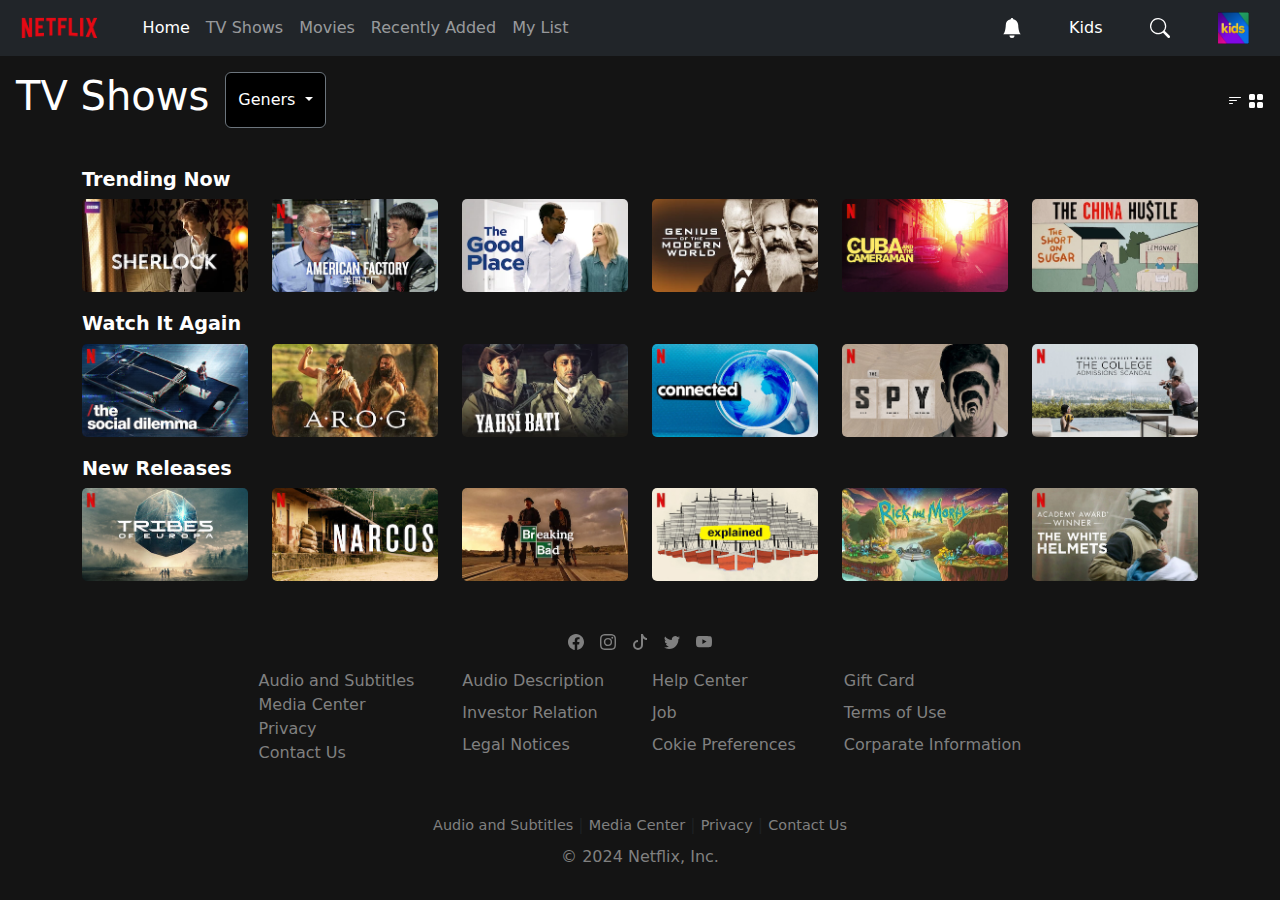
<file: index.html>
<!DOCTYPE html>
<html lang="en">
  <head>
    <meta charset="UTF-8" />
    <meta name="viewport" content="width=device-width, initial-scale=1.0" />
    <title>Netflix Clone</title>
    <link
      href="https://cdn.jsdelivr.net/npm/bootstrap@5.3.3/dist/css/bootstrap.min.css"
      rel="stylesheet"
    />
    <!-- Lo mando solo perchè lo devo madnare ma non so che mi è preso oggi letteralmente vuoto totale. Scusa per questo obrobrio -->
    <link rel="stylesheet" href="./assests/css/syle.css" />
  </head>
  <body class="min-vh-100">
    <header>
      <nav class="navbar navbar-expand-lg navbar-dark bg-dark">
        <div class="container-fluid d-flex align-content-center">
          <img
            src="./assests/img/netflix_logo.png"
            alt="netflix_logo"
            width="10%"
          />
          <div class="container-fluid" id="navbarNav">
            <ul class="navbar-nav ms-3">
              <li class="nav-item">
                <a class="nav-link active" href="#">Home</a>
              </li>
              <li class="nav-item">
                <a class="nav-link" href="#">TV Shows</a>
              </li>
              <li class="nav-item"><a class="nav-link" href="#">Movies</a></li>
              <li class="nav-item">
                <a class="nav-link" href="#">Recently Added</a>
              </li>
              <li class="nav-item"><a class="nav-link" href="#">My List</a></li>
            </ul>
          </div>
        </div>
        <div id="second-nav-bar">
          <div id="profile"></div>
          <div
            id="svg-contaier"
            class="d-flex align-items-center gap-3 justify-content-evenly"
          >
            <svg
              xmlns="http://www.w3.org/2000/svg"
              width="20"
              height="20"
              fill="currentColor"
              class="bi bi-bell-fill"
              viewBox="0 0 16 16"
            >
              <path
                d="M8 16a2 2 0 0 0 2-2H6a2 2 0 0 0 2 2m.995-14.901a1 1 0 1 0-1.99 0A5 5 0 0 0 3 6c0 1.098-.5 6-2 7h14c-1.5-1-2-5.902-2-7 0-2.42-1.72-4.44-4.005-4.901"
              />
            </svg>
            <a href="#" class="nav-link">Kids</a>
            <svg
              xmlns="http://www.w3.org/2000/svg"
              width="20"
              height="20"
              fill="currentColor"
              class="bi bi-search"
              viewBox="0 0 16 16"
            >
              <path
                d="M11.742 10.344a6.5 6.5 0 1 0-1.397 1.398h-.001q.044.06.098.115l3.85 3.85a1 1 0 0 0 1.415-1.414l-3.85-3.85a1 1 0 0 0-.115-.1zM12 6.5a5.5 5.5 0 1 1-11 0 5.5 5.5 0 0 1 11 0"
              />
            </svg>

            <img
              src="./assests/img/kids_icon.png"
              alt="profile pic"
              width="10%"
            />
          </div>
        </div>
      </nav>
    </header>

    <main class="mb-5">
      <div class="d-flex align-content-center justify-content-between">
        <div id="show-container" class="d-flex align-content-center gap-3 m-3">
          <h1>TV Shows</h1>
          <button
            class="btn btn-secondary dropdown-toggle bg-black text-white"
            type="button"
            data-bs-toggle="dropdown"
            aria-expanded="false"
          >
            Geners
          </button>
          <ul class="dropdown-menu">
            <li><a class="dropdown-item" href="#">Horror</a></li>
            <li><a class="dropdown-item" href="#">Action</a></li>
            <li><a class="dropdown-item" href="#">Romans</a></li>
            <li><a class="dropdown-item" href="#">Cartoons</a></li>
            <li><a class="dropdown-item" href="#">Anime</a></li>
          </ul>
        </div>
        <div class="align-content-center p-3">
          <svg
            xmlns="http://www.w3.org/2000/svg"
            width="16"
            height="16"
            fill="currentColor"
            class="bi bi-filter-left"
            viewBox="0 0 16 16"
          >
            <path
              d="M2 10.5a.5.5 0 0 1 .5-.5h3a.5.5 0 0 1 0 1h-3a.5.5 0 0 1-.5-.5m0-3a.5.5 0 0 1 .5-.5h7a.5.5 0 0 1 0 1h-7a.5.5 0 0 1-.5-.5m0-3a.5.5 0 0 1 .5-.5h11a.5.5 0 0 1 0 1h-11a.5.5 0 0 1-.5-.5"
            />
          </svg>
          <svg
            xmlns="http://www.w3.org/2000/svg"
            width="16"
            height="16"
            fill="currentColor"
            class="bi bi-grid-fill"
            viewBox="0 0 16 16"
          >
            <path
              d="M1 2.5A1.5 1.5 0 0 1 2.5 1h3A1.5 1.5 0 0 1 7 2.5v3A1.5 1.5 0 0 1 5.5 7h-3A1.5 1.5 0 0 1 1 5.5zm8 0A1.5 1.5 0 0 1 10.5 1h3A1.5 1.5 0 0 1 15 2.5v3A1.5 1.5 0 0 1 13.5 7h-3A1.5 1.5 0 0 1 9 5.5zm-8 8A1.5 1.5 0 0 1 2.5 9h3A1.5 1.5 0 0 1 7 10.5v3A1.5 1.5 0 0 1 5.5 15h-3A1.5 1.5 0 0 1 1 13.5zm8 0A1.5 1.5 0 0 1 10.5 9h3a1.5 1.5 0 0 1 1.5 1.5v3a1.5 1.5 0 0 1-1.5 1.5h-3A1.5 1.5 0 0 1 9 13.5z"
            />
          </svg>
        </div>
      </div>

      <div class="container mt-4">
        <h2 class="movie-category">Trending Now</h2>
        <div class="row movie-row">
          <div class="col-6 col-md-4 col-lg-2">
            <img src="./assests/img/media/media0.webp" alt="Movie" />
          </div>
          <div class="col-6 col-md-4 col-lg-2">
            <img src="./assests/img/media/media1.jpg" alt="Movie" />
          </div>
          <div class="col-6 col-md-4 col-lg-2">
            <img src="./assests/img/media/media2.webp" alt="Movie" />
          </div>
          <div class="col-6 col-md-4 col-lg-2">
            <img src="./assests/img/media/media3.webp" alt="Movie" />
          </div>
          <div class="col-6 col-md-4 col-lg-2">
            <img src="./assests/img/media/media4.jpg" alt="Movie" />
          </div>
          <div class="col-6 col-md-4 col-lg-2">
            <img src="./assests/img/media/media5.webp" alt="Movie" />
          </div>
        </div>

        <h2 class="movie-category">Watch It Again</h2>
        <div class="row movie-row">
          <div class="col-6 col-md-4 col-lg-2">
            <img src="./assests/img/media/media6.jpg" alt="Movie" />
          </div>
          <div class="col-6 col-md-4 col-lg-2">
            <img src="./assests/img/media/media7.webp" alt="Movie" />
          </div>
          <div class="col-6 col-md-4 col-lg-2">
            <img src="./assests/img/media/media8.webp" alt="Movie" />
          </div>
          <div class="col-6 col-md-4 col-lg-2">
            <img src="./assests/img/media/media9.jpg" alt="Movie" />
          </div>
          <div class="col-6 col-md-4 col-lg-2">
            <img src="./assests/img/media/media10.jpg" alt="Movie" />
          </div>
          <div class="col-6 col-md-4 col-lg-2">
            <img src="./assests/img/media/media11.jpg" alt="Movie" />
          </div>
        </div>
        <h2 class="movie-category">New Releases</h2>
        <div class="row movie-row">
          <div class="col-6 col-md-4 col-lg-2">
            <img src="./assests/img/media/media12.jpg" alt="Movie" />
          </div>
          <div class="col-6 col-md-4 col-lg-2">
            <img src="./assests/img/media/media13.jpg" alt="Movie" />
          </div>
          <div class="col-6 col-md-4 col-lg-2">
            <img src="./assests/img/media/media14.webp" alt="Movie" />
          </div>
          <div class="col-6 col-md-4 col-lg-2">
            <img src="./assests/img/media/media15.jpg" alt="Movie" />
          </div>
          <div class="col-6 col-md-4 col-lg-2">
            <img src="./assests/img/media/media16.webp" alt="Movie" />
          </div>
          <div class="col-6 col-md-4 col-lg-2">
            <img src="./assests/img/media/media17.jpg" alt="Movie" />
          </div>
        </div>
      </div>
    </main>

    <footer class="container mt-5 text-center text-muted">
      <div
        id="footer-socials"
        class="d-flex align-content-center justify-content-center gap-3 mb-3"
      >
        <a href="#" class="nav-link">
          <svg
            xmlns="http://www.w3.org/2000/svg"
            width="16"
            height="16"
            fill="currentColor"
            class="bi bi-facebook"
            viewBox="0 0 16 16"
          >
            <path
              d="M16 8.049c0-4.446-3.582-8.05-8-8.05C3.58 0-.002 3.603-.002 8.05c0 4.017 2.926 7.347 6.75 7.951v-5.625h-2.03V8.05H6.75V6.275c0-2.017 1.195-3.131 3.022-3.131.876 0 1.791.157 1.791.157v1.98h-1.009c-.993 0-1.303.621-1.303 1.258v1.51h2.218l-.354 2.326H9.25V16c3.824-.604 6.75-3.934 6.75-7.951"
            />
          </svg>
        </a>
        <a href="#" class="nav-link">
          <svg
            xmlns="http://www.w3.org/2000/svg"
            width="16"
            height="16"
            fill="currentColor"
            class="bi bi-instagram"
            viewBox="0 0 16 16"
          >
            <path
              d="M8 0C5.829 0 5.556.01 4.703.048 3.85.088 3.269.222 2.76.42a3.9 3.9 0 0 0-1.417.923A3.9 3.9 0 0 0 .42 2.76C.222 3.268.087 3.85.048 4.7.01 5.555 0 5.827 0 8.001c0 2.172.01 2.444.048 3.297.04.852.174 1.433.372 1.942.205.526.478.972.923 1.417.444.445.89.719 1.416.923.51.198 1.09.333 1.942.372C5.555 15.99 5.827 16 8 16s2.444-.01 3.298-.048c.851-.04 1.434-.174 1.943-.372a3.9 3.9 0 0 0 1.416-.923c.445-.445.718-.891.923-1.417.197-.509.332-1.09.372-1.942C15.99 10.445 16 10.173 16 8s-.01-2.445-.048-3.299c-.04-.851-.175-1.433-.372-1.941a3.9 3.9 0 0 0-.923-1.417A3.9 3.9 0 0 0 13.24.42c-.51-.198-1.092-.333-1.943-.372C10.443.01 10.172 0 7.998 0zm-.717 1.442h.718c2.136 0 2.389.007 3.232.046.78.035 1.204.166 1.486.275.373.145.64.319.92.599s.453.546.598.92c.11.281.24.705.275 1.485.039.843.047 1.096.047 3.231s-.008 2.389-.047 3.232c-.035.78-.166 1.203-.275 1.485a2.5 2.5 0 0 1-.599.919c-.28.28-.546.453-.92.598-.28.11-.704.24-1.485.276-.843.038-1.096.047-3.232.047s-2.39-.009-3.233-.047c-.78-.036-1.203-.166-1.485-.276a2.5 2.5 0 0 1-.92-.598 2.5 2.5 0 0 1-.6-.92c-.109-.281-.24-.705-.275-1.485-.038-.843-.046-1.096-.046-3.233s.008-2.388.046-3.231c.036-.78.166-1.204.276-1.486.145-.373.319-.64.599-.92s.546-.453.92-.598c.282-.11.705-.24 1.485-.276.738-.034 1.024-.044 2.515-.045zm4.988 1.328a.96.96 0 1 0 0 1.92.96.96 0 0 0 0-1.92m-4.27 1.122a4.109 4.109 0 1 0 0 8.217 4.109 4.109 0 0 0 0-8.217m0 1.441a2.667 2.667 0 1 1 0 5.334 2.667 2.667 0 0 1 0-5.334"
            />
          </svg>
        </a>
        <a href="#" class="nav-link">
          <svg
            xmlns="http://www.w3.org/2000/svg"
            width="16"
            height="16"
            fill="currentColor"
            class="bi bi-tiktok"
            viewBox="0 0 16 16"
          >
            <path
              d="M9 0h1.98c.144.715.54 1.617 1.235 2.512C12.895 3.389 13.797 4 15 4v2c-1.753 0-3.07-.814-4-1.829V11a5 5 0 1 1-5-5v2a3 3 0 1 0 3 3z"
            />
          </svg>
        </a>
        <a href="#" class="nav-link">
          <svg
            xmlns="http://www.w3.org/2000/svg"
            width="16"
            height="16"
            fill="currentColor"
            class="bi bi-twitter"
            viewBox="0 0 16 16"
          >
            <path
              d="M5.026 15c6.038 0 9.341-5.003 9.341-9.334q.002-.211-.006-.422A6.7 6.7 0 0 0 16 3.542a6.7 6.7 0 0 1-1.889.518 3.3 3.3 0 0 0 1.447-1.817 6.5 6.5 0 0 1-2.087.793A3.286 3.286 0 0 0 7.875 6.03a9.32 9.32 0 0 1-6.767-3.429 3.29 3.29 0 0 0 1.018 4.382A3.3 3.3 0 0 1 .64 6.575v.045a3.29 3.29 0 0 0 2.632 3.218 3.2 3.2 0 0 1-.865.115 3 3 0 0 1-.614-.057 3.28 3.28 0 0 0 3.067 2.277A6.6 6.6 0 0 1 .78 13.58a6 6 0 0 1-.78-.045A9.34 9.34 0 0 0 5.026 15"
            />
          </svg>
        </a>
        <a href="#" class="nav-link">
          <svg
            xmlns="http://www.w3.org/2000/svg"
            width="16"
            height="16"
            fill="currentColor"
            class="bi bi-youtube"
            viewBox="0 0 16 16"
          >
            <path
              d="M8.051 1.999h.089c.822.003 4.987.033 6.11.335a2.01 2.01 0 0 1 1.415 1.42c.101.38.172.883.22 1.402l.01.104.022.26.008.104c.065.914.073 1.77.074 1.957v.075c-.001.194-.01 1.108-.082 2.06l-.008.105-.009.104c-.05.572-.124 1.14-.235 1.558a2.01 2.01 0 0 1-1.415 1.42c-1.16.312-5.569.334-6.18.335h-.142c-.309 0-1.587-.006-2.927-.052l-.17-.006-.087-.004-.171-.007-.171-.007c-1.11-.049-2.167-.128-2.654-.26a2.01 2.01 0 0 1-1.415-1.419c-.111-.417-.185-.986-.235-1.558L.09 9.82l-.008-.104A31 31 0 0 1 0 7.68v-.123c.002-.215.01-.958.064-1.778l.007-.103.003-.052.008-.104.022-.26.01-.104c.048-.519.119-1.023.22-1.402a2.01 2.01 0 0 1 1.415-1.42c.487-.13 1.544-.21 2.654-.26l.17-.007.172-.006.086-.003.171-.007A100 100 0 0 1 7.858 2zM6.4 5.209v4.818l4.157-2.408z"
            />
          </svg>
        </a>
      </div>

      <div class="container mb-5">
        <div class="d-flex flex-row justify-content-center gap-5">
          <div class="d-flex flex-column justify-content-start">
            <div class="col text-start">Audio and Subtitles</div>
            <div class="col text-start">Media Center</div>
            <div class="col text-start">Privacy</div>
            <div class="col text-start">Contact Us</div>
          </div>
          <div class="d-flex flex-column justify-content-start">
            <div class="col text-start">Audio Description</div>
            <div class="col text-start">Investor Relation</div>
            <div class="col text-start">Legal Notices</div>
          </div>
          <div class="d-flex flex-column justify-content-start">
            <div class="col text-start">Help Center</div>
            <div class="col text-start">Job</div>
            <div class="col text-start">Cokie Preferences</div>
          </div>
          <div class="d-flex flex-column justify-content-start">
            <div class="col text-start">Gift Card</div>
            <div class="col text-start">Terms of Use</div>
            <div class="col text-start">Corparate Information</div>
          </div>
        </div>
      </div>
      <div class="footer-links">
        <a href="#">Audio and Subtitles</a> | <a href="#">Media Center</a> |
        <a href="#">Privacy</a> | <a href="#">Contact Us</a>
      </div>

      <p class="mt-2">&copy; 2024 Netflix, Inc.</p>
    </footer>
    <script src="https://cdn.jsdelivr.net/npm/bootstrap@5.3.3/dist/js/bootstrap.bundle.min.js"></script>
  </body>
</html>
</file>
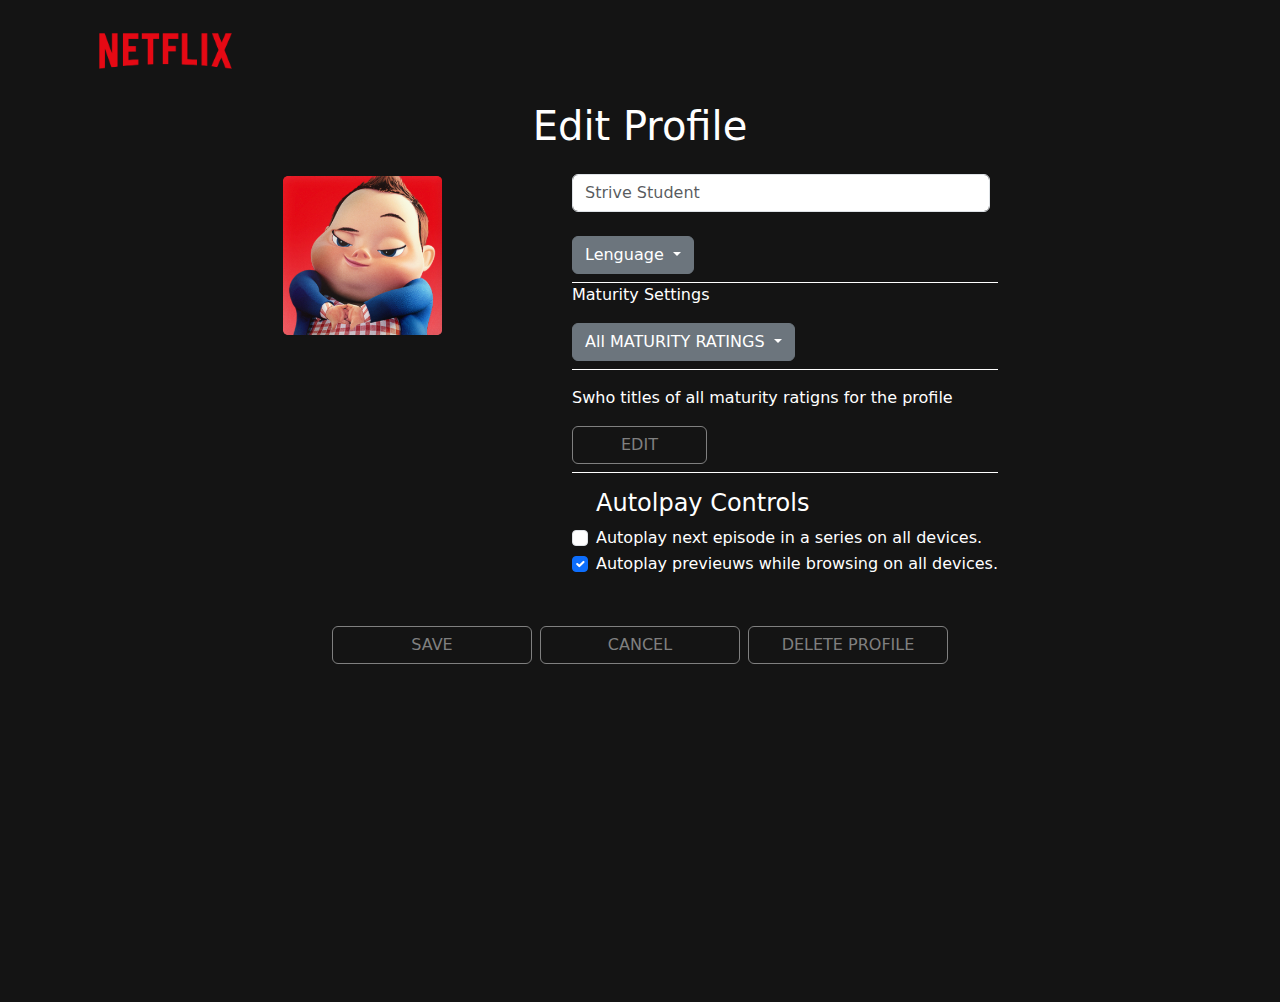
<file: profile.html>
<!DOCTYPE html>
<html lang="en">
  <head>
    <meta charset="UTF-8" />
    <meta name="viewport" content="width=device-width, initial-scale=1.0" />
    <title>Modifica Profilo - Netflix</title>
    <link
      href="https://cdn.jsdelivr.net/npm/bootstrap@5.3.3/dist/css/bootstrap.min.css"
      rel="stylesheet"
    />
    <link rel="stylesheet" href="./assests/css/profile.css" />
  </head>
  <body>
    <head>
      <nav class="navbar p-3">
        <div class="container">
          <img
            src="./assests/img/netflix_logo.png"
            alt="netflix_logo"
            width="15%"
          />
        </div>
      </nav>
    </head>
    <main class="min-vh-100">
      <h1 class="mb-4 text-center">Edit Profile</h1>
      <div class="d-flex justify-content-center">
        <div id="left">
          <img src="./assests/img/avatar.png" alt="avatar" width="55%" />
        </div>
        <div id="rigth">
          <div class="align-content-center">
            <div
              class="d-flex flex-column gap-4 border-bottom border-white pb-2"
            >
              <form class="d-flex">
                <input
                  class="form-control me-2"
                  type="Strive Student"
                  placeholder="Strive Student"
                  aria-label="Strive Student"
                />
              </form>
              <div class="dropdown">
                <button
                  class="btn btn-secondary dropdown-toggle"
                  type="button"
                  data-bs-toggle="dropdown"
                  aria-expanded="false"
                >
                  Lenguage
                </button>
                <ul class="dropdown-menu">
                  <li><a class="dropdown-item" href="#">English</a></li>
                  <li><a class="dropdown-item" href="#">Italiano</a></li>
                  <li><a class="dropdown-item" href="#">Greak</a></li>
                </ul>
              </div>
            </div>
          </div>
          <div>
            <div class="border-bottom border-white pb-2">
              <p>Maturity Settings</p>
              <button
                class="btn btn-secondary dropdown-toggle"
                type="button"
                data-bs-toggle="dropdown"
                aria-expanded="false"
              >
                All MATURITY RATINGS
              </button>
            </div>
            <div class="my-3 border-bottom border-white pb-2">
              <p>Swho titles of all maturity ratigns for the profile</p>
              <button class="btn btn-outline-light flex-grow-1 px-5">
                EDIT
              </button>
            </div>
          </div>

          <div>
            <div class="form-check">
              <h4>Autolpay Controls</h4>
              <input
                class="form-check-input"
                type="checkbox"
                value=""
                id="flexCheckDefault"
              />
              <label class="form-check-label" for="flexCheckDefault">
                Autoplay next episode in a series on all devices.
              </label>
            </div>
            <div class="form-check">
              <input
                class="form-check-input"
                type="checkbox"
                value=""
                id="flexCheckChecked"
                checked
              />
              <label class="form-check-label" for="flexCheckChecked">
                Autoplay previeuws while browsing on all devices.
              </label>
            </div>
          </div>
        </div>
      </div>
      <div class="d-flex gap-2 mt-5 mx-3 justify-content-center">
        <button class="btn btn-outline-light button-width">SAVE</button>
        <button class="btn btn-outline-light button-width">CANCEL</button>
        <button class="btn btn-outline-light button-width">
          DELETE PROFILE
        </button>
      </div>
    </main>
  </body>
</html>
</file>
<file: assests/css/syle.css>
body {
  background-color: #141414;
  color: white;
}

.movie-row img {
  width: 100%;
  border-radius: 5px;
}
.movie-category {
  font-size: 1.2rem;
  font-weight: bold;
  margin-top: 20px;
}
.footer-links a {
  color: #808080;
  text-decoration: none;
  font-size: 0.9rem;
}
.footer-links a:hover {
  text-decoration: underline;
}
footer .col {
  color: #808080;
}
#footer-socials {
  color: #808080;
}
footer p {
  color: #808080;
}
</file>
<file: assests/css/profile.css>
body {
  background-color: #141414;
  color: white;
}

.btn-outline-light {
  border-color: gray;
  color: gray;
}
.btn-outline-light:hover {
  background-color: gray;
  color: black;
}
.button-width {
  width: 200px;
}
</file>
